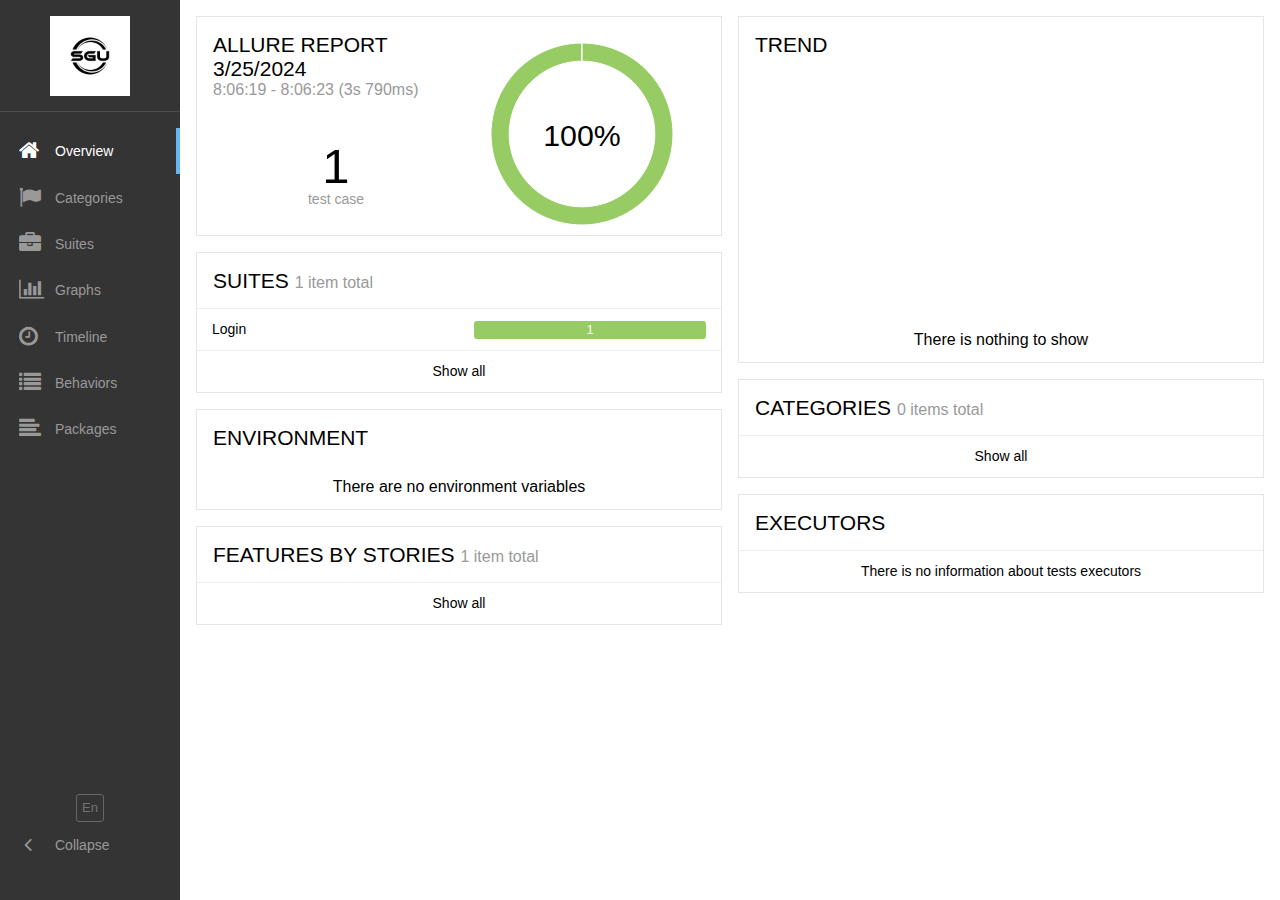
<file: allure-report/index.html>
<!DOCTYPE html>
<html dir="ltr" lang="en">
<head>
    <meta charset="utf-8">
    <title>Allure Report</title>
    <link rel="icon" href="favicon.ico">
    <link rel="stylesheet" type="text/css" href="styles.css">
    <link rel="stylesheet" type="text/css" href="plugin/screen-diff/styles.css">
    <link rel="stylesheet" type="text/css" href="plugin/custom-logo/styles.css">
</head>
<body>
    <div id="alert"></div>
    <div id="content">
        <span class="spinner">
            <span class="spinner__circle"></span>
        </span>
    </div>
    <div id="popup"></div>
    <script src="app.js"></script>
    <script src="plugin/behaviors/index.js"></script>
    <script src="plugin/packages/index.js"></script>
    <script src="plugin/screen-diff/index.js"></script>
    <script async src="https://www.googletagmanager.com/gtag/js?id=G-FVWC4GKEYS"></script>
    <script>
        window.dataLayer = window.dataLayer || [];
        function gtag(){dataLayer.push(arguments);}
        gtag('js', new Date());
        gtag('config', 'G-FVWC4GKEYS', {
          'allureVersion': 'dev',
          'reportUuid': '111cd47d-d09c-43aa-a3f3-5dbd25a73e04',
          'single_file': false
        });
    </script>
</body>
</html>
</file>
<file: allure-report/plugin/screen-diff/styles.css>
.screen-diff__switchers {
  margin-bottom: 1em;
}

.screen-diff__switchers label + label {
  margin-left: 1em;
}

.screen-diff__overlay {
  position: relative;
  cursor: col-resize;
}

.screen-diff__container {
  overflow-x: auto;
}

.screen-diff__image-over {
  top: 0;
  left: 0;
  bottom: 0;
  background: #fff;
  position: absolute;
  overflow: hidden;
  box-shadow: 2px 0 1px -1px #aaa;
}

.screen-diff-error {
  color: #fd5a3e;
}
</file>
<file: allure-report/plugin/custom-logo/styles.css>
.side-nav__brand {
  background: url("test-logo.jpg") no-repeat left center !important;
  margin-left: 50px;
  height: 80px;
  background-size: contain !important;
}
.side-nav__brand span {
  display: none;
}

/* .side-nav__brand:after {
  content: "ĐHSG";
  width: fit-content;
  height: auto;
  margin: 0 auto;
  block-size: fit-content;
  font-size: 0.8vw;
  margin-left: 3px;
} */
</file>
